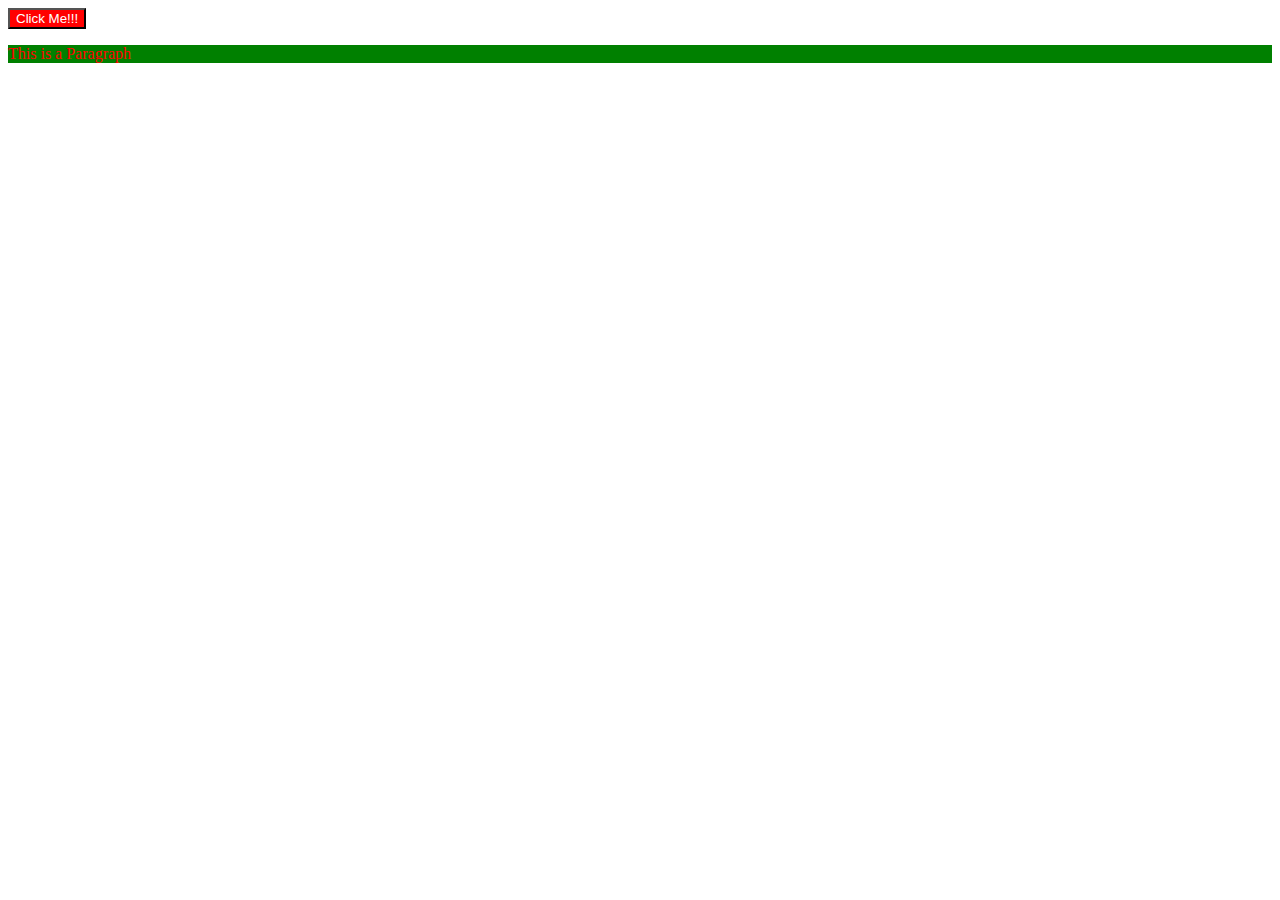
<file: dom.html>
<!DOCTYPE html>
<html lang="en">
<head>
    <meta charset="UTF-8">
    <meta name="viewport" content="width=device-width, initial-scale=1.0">
    <title>Document</title>
    <link rel="stylesheet" href="style.css"/>
</head>
<body>
    <!-- <div id="heading">
        <h1>hello</h1>
        <p>abcd</p>
        DOM Demo by Apna College</div>
    <h4 class="header">Topic 1: DOM</h4>
    <h1 class="header">Javascript</h1>
    <p>Lets learn about dom concepts in details</p>
    <p>lets start</p>

    <button>Click me</button> -->
    <!-- <h1 style="visibility:hidden">Old Text</h1>
    <div>
        <h3><i>Fruits</i></h3>
        <ul>
            <li>Orange</li>
            <li>Mangoes</li>
            <li>Apple</li>
        </ul>
    </div> -->
    <!-- <h2>Hello Javascript</h2>
    <div class="box">First Div</div>
    <div class="box">Second Div</div>
    <div class="box">Third Div</div>
    <div class="box">First Div</div>
    <div class="box">Second Div</div>
    <div class="box">Third Div</div>
    <div class="box">First Div</div>
    <div class="box">Second Div</div>
    <div class="box">Third Div</div>
    <div class="box">First Div</div>
    <div class="box">Second Div</div>
    <div class="box">Third Div</div>
    <div class="box">First Div</div>
    <div class="box">Second Div</div>
    <div class="box">Third Div</div>
    <div class="box">First Div</div>
    <div class="box">Second Div</div>
    <div class="box">Third Div</div>
    <div class="box">First Div</div>
    <div class="box">Second Div</div>
    <div class="box">Third Div</div> -->
<!-- <div id="box" name="JsDiv">This is a Div

    <ul>List
<li>item 1</li>
<li>item 2</li>
<li>item 3</li>

    </ul>
</div>-->
<p class="content">This is a Paragraph</p> 


<script src="DomPractice.js"></script>

</body>
</html>
</file>
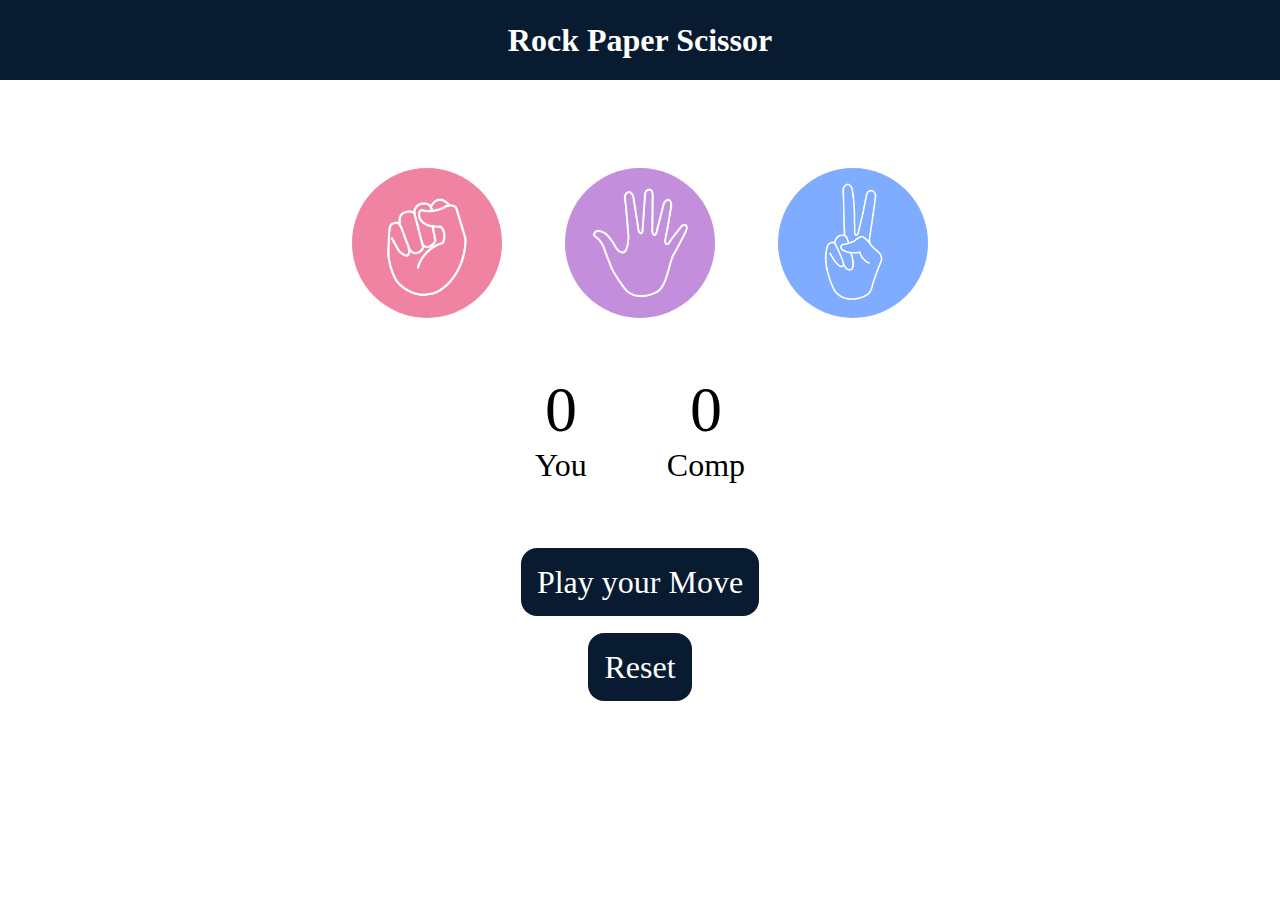
<file: Rock Paper Scissor/RPS.html>
<!DOCTYPE html>
<html lang="en">
<head>
    <meta charset="UTF-8">
    <meta name="viewport" content="width=device-width, initial-scale=1.0">
    <title>Rock-Paper-Scissor</title>
    <link rel="stylesheet" href="RPS.css">
</head>
<body>
    <h1>Rock Paper Scissor</h1>
    <div class="choices">

            <div class="choice" id="rock">
                <img src="rock.png">
            </div>
            
            <div class="choice" id="paper">
                <img src="paper.png">
            </div>
            
            <div class="choice" id="scissor">
                <img src="scissors.png">
            </div>
    </div>



    <div class="score-board">
        <div class="score">
            <p id="user-score">0</p>
            <p>You</p>
        </div>
        <div class="score">
            <p id="Comp-Score">0</p>
            <p>Comp</p>
        </div>
    </div>

    <div class="msg-container">
        <p id="msg">Play your Move</p>

    </div>
    <div class="msgcontainer2">
        <p id="msg2">Reset</p>

    </div>

    <script src="RPS.js"></script>
</body>
</html>
</file>
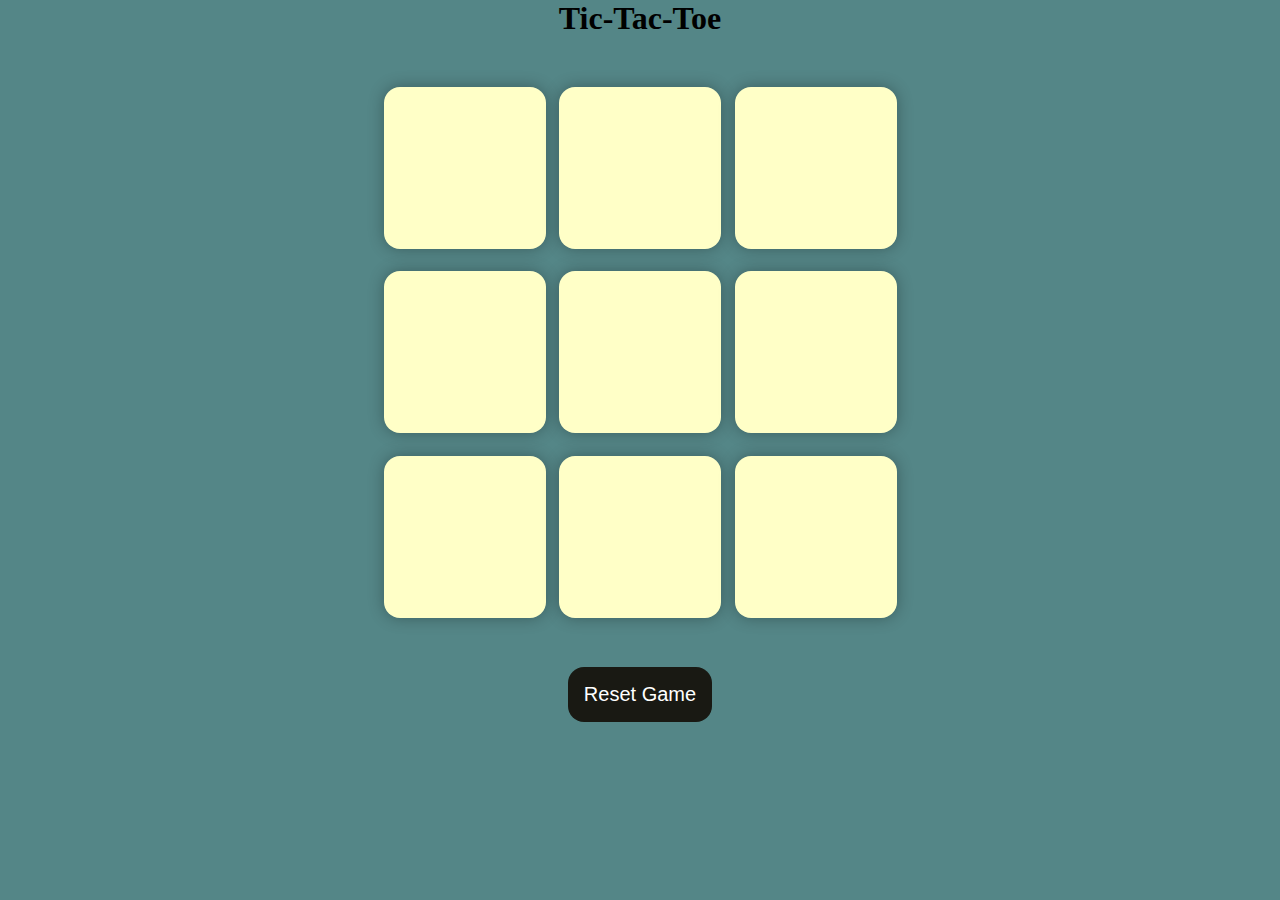
<file: Tic Tac Toe/TicTacToe.html>
<!DOCTYPE html>
<html lang="en">
<head>
    <meta charset="UTF-8">
    <meta name="viewport" content="width=device-width, initial-scale=1.0">
    <title>Tic-Tac-Toe Game</title>
    <link rel="stylesheet" href="TicTacToe.css"/>
</head>
<body>

    <div class="msg-container hide">
        <p id="msg">Winner</p>
        <button id="new-btn">New Game</button>

    </div>
    <main>
        <h1>Tic-Tac-Toe</h1>    
        <div class="container">
        <div class="game">
            <button class="box"></button>
            <button class="box"></button>
            <button class="box"></button>
            <button class="box"></button>
            <button class="box"></button>
            <button class="box"></button>
            <button class="box"></button>
            <button class="box"></button>
            <button class="box"></button>

        </div>
    </div>
    <button id="resetbtn">Reset Game</button>
    </main>

    <script src="Tictactoe.js"></script>
</body>
</html>
</file>
<file: style.css>
/* #heading{
    color:blue;
    background-color: yellow;
}

body{
    background-color: pink;
}
button{
    color:white;
    background-color: black;
}

.header{
    color:blue;
    background-color: yellow;
} */
 .box{
    height: 100px;
    width: 100px;
    border:1px solid black;
    margin:5px;
    text-align: center;
    background-color: aqua;
 }

 #box{
    height:300px;
    width:100px;
    background-color: black;
    color:white;
    border:1px solid black;
 }
.content{
    color:red;


}
.newClass{
    background-color: green;
}
div{
    height:100px;
    width:100px;
    background-color: dodgerblue;
    color:white;
    border:1px solid black;
}

.dark{
    background-color: black;
    color:white;

}

.light{
    background-color: white;
    color:black;
}
</file>
<file: Rock Paper Scissor/RPS.css>
*{
    margin:0;
    padding:0;
    text-align: center;
}

h1{
    background-color: #081b31;
    color:#fff;
    height: 5rem;
    line-height: 5rem;
}

.choice{
    height:165px;
    width:165px;
    border-radius: 50%;
    display: flex;
    justify-content: center;
    align-items: center;

}

.choice:hover{
   
    cursor: pointer;
    background-color: #081b31;
}

img{
    height:150px;
    width:150px;
    object-fit: cover;
    border-radius: 50%;
}

.choices{
    display: flex;
    justify-content: center;
    align-items:center;
    gap:3rem;
    margin-top: 5rem;
}


.score-board{
    display: flex;
    justify-content: center;
    align-items: center;
    font-size: 2rem;
    margin-top:3rem;
    gap:5rem;

}
#user-score,#Comp-Score{
    font-size: 4rem;
}

.msg-container{
    margin-top: 5rem;

}
.msgcontainer2{
    margin-top: 3rem;

}
#msg{
background-color: #081b31;
color: #fff;
font-size: 2rem;
display: inline;
padding: 1rem;
border-radius: 1rem;

}

#msg2{
    background-color: #081b31;
color: #fff;
font-size: 2rem;
padding: 1rem;
border-radius: 1rem;
cursor: pointer;

display: inline;

}
</file>
<file: Tic Tac Toe/TicTacToe.css>
*{
    margin:0;
    padding:0;
}

body{
    background-color: #548687;
    text-align: center;
}

.container{
    height:70vh;
    display:flex;
    justify-content:center;
    align-items: center;

}
.game{
    height:60vmin;
    width:60vmin;
    display:flex;
    flex-wrap:wrap;
    justify-content:center;
    align-items: center;
    gap:1.5vmin;


}

.box{
    height:18vmin;
    width:18vmin;
    border-radius: 1rem;
    border:none;
    box-shadow: 0 0 1rem rgba(0,0,0,0.3);
    font-size: 8vmin;
    color:#b0413e;
    background-color: #ffffc7;

}

#resetbtn{
    padding:1rem;
    font-size: 1.25rem;
    background-color:#191913;
    color:#fff;
    border-radius: 1rem;
    border:none;
}

#new-btn{
    padding:1rem;
    font-size: 1.25rem;
    background-color:#191913;
    color:#fff;
    border-radius: 1rem;
    border:none;
}

#msg{
    color:#ffffc7;
    font-size: 5vmin;
}

.msg-container{
    height:100vmin;
    display:flex;
    justify-content: center;
    align-items: center;
    flex-direction: column;
    gap:4rem;
}

.hide{
    display:none;
}
</file>
